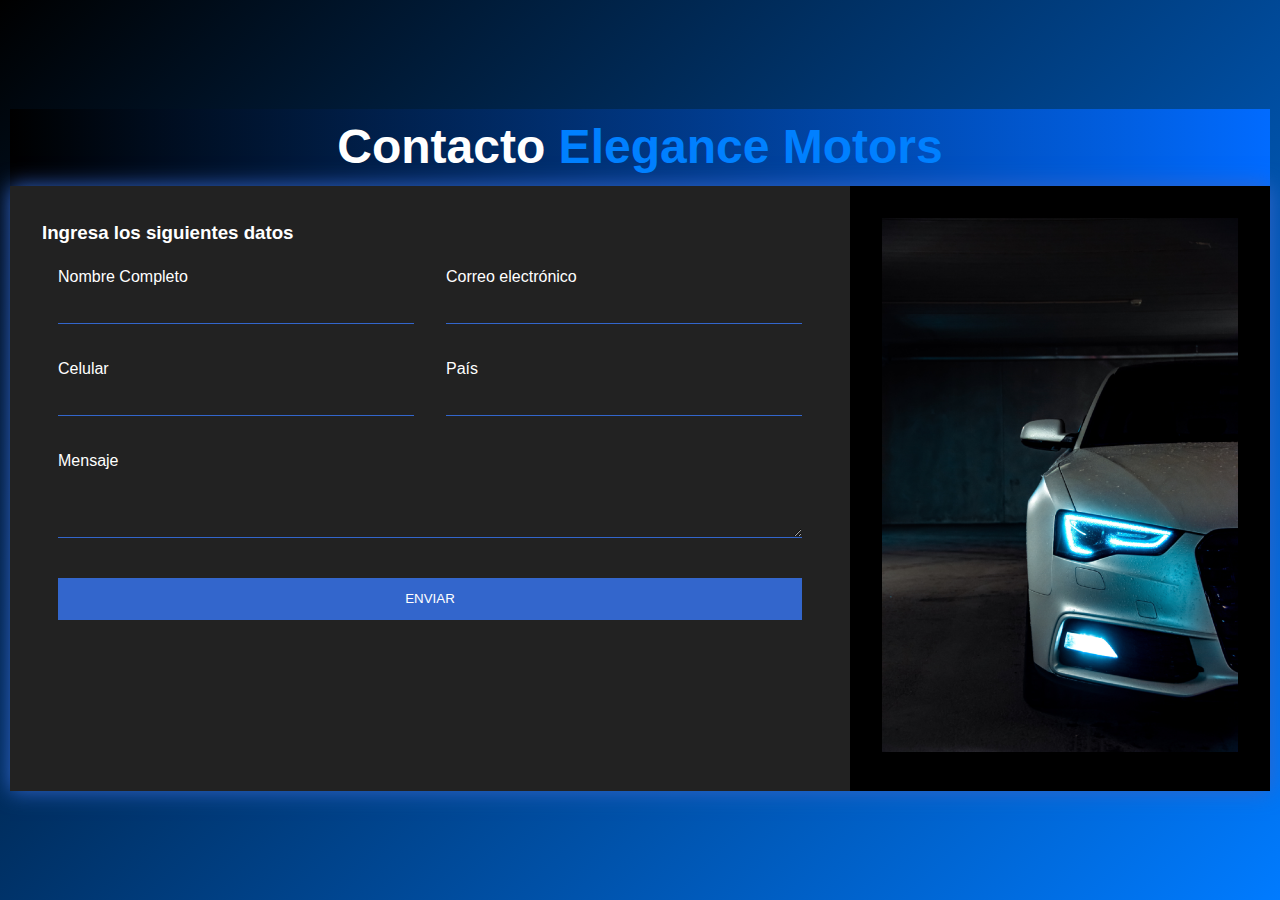
<file: contacto.html>
<!DOCTYPE html>
<html lang="es">

<head>
  <meta charset="UTF-8">
  <meta name="viewport" content="width=device-width, initial-scale=1.0">
  <meta http-equiv="X-UA-Compatible" content="ie=edge">
  <title>Formulario de Contacto</title>
  <link rel="stylesheet" href="main.css">
  <link href="https://fonts.googleapis.com/css?family=Quicksand" rel="stylesheet">
  <link rel="stylesheet" href="https://use.fontawesome.com/releases/v5.8.1/css/all.css" integrity="sha384-50oBUHEmvpQ+1lW4y57PTFmhCaXp0ML5d60M1M7uH2+nqUivzIebhndOJK28anvf" crossorigin="anonymous">
  <link rel="stylesheet" href="https://cdnjs.cloudflare.com/ajax/libs/animate.css/3.7.0/animate.min.css">
</head>
<meta name="viewport" content="width=device-width, initial-scale=1.0">

<body>
  <div class="content gradient-custom">
    <h1 class="logo">Contacto <span class="text-primary">Elegance Motors</span></h1>
    <div class="contact-wrapper animated bounceInUp">
      <div class="contact-form">
        <h3>Ingresa los siguientes datos</h3>
        <form action="">
          <p>
            <label>Nombre Completo</label>
            <input type="text" name="nombrecompleto">
          </p>
          <p>
            <label>Correo electrónico</label>
            <input type="email" name="correoelectronico">
          </p>
          <p>
            <label>Celular</label>
            <input type="number" name="phone">
          </p>
          <p>
            <label>País</label>
            <input type="text" name="pais">
          </p>
          <p class="block">
            <label>Mensaje</label>
            <textarea name="mensaje" rows="3"></textarea>
          </p>
          <p class="block">
            <button>
              Enviar
            </button>
          </p>
        </form>
      </div>
      <div class="contact-info">
        <img src="/img/contacto.png" alt="contacto">
      </div>
    </div>
  </div>
  <script>
    document.addEventListener('DOMContentLoaded', function () {
      const form = document.querySelector('form');

      form.addEventListener('submit', function (event) {
        event.preventDefault();

        const fullName = document.querySelector('input[name="nombrecompleto"]');
        const email = document.querySelector('input[name="correoelectronico"]');
        const phoneNumber = document.querySelector('input[name="phone"]');
        const country = document.querySelector('input[name="pais"]');
        const message = document.querySelector('textarea[name="mensaje"]');

        if (fullName.value.trim() === '' || email.value.trim() === '' || phoneNumber.value.trim() === '' || country.value.trim() === '' || message.value.trim() === '') {
          alert('Por favor, completa todos los campos.');
        } else {
          alert('¡Formulario enviado correctamente. Pronto nos contactaremos contigo!');
          form.reset();
          window.location.href = '/index.html';
        }
      });
    });
  </script>
</body>

</html>
</file>
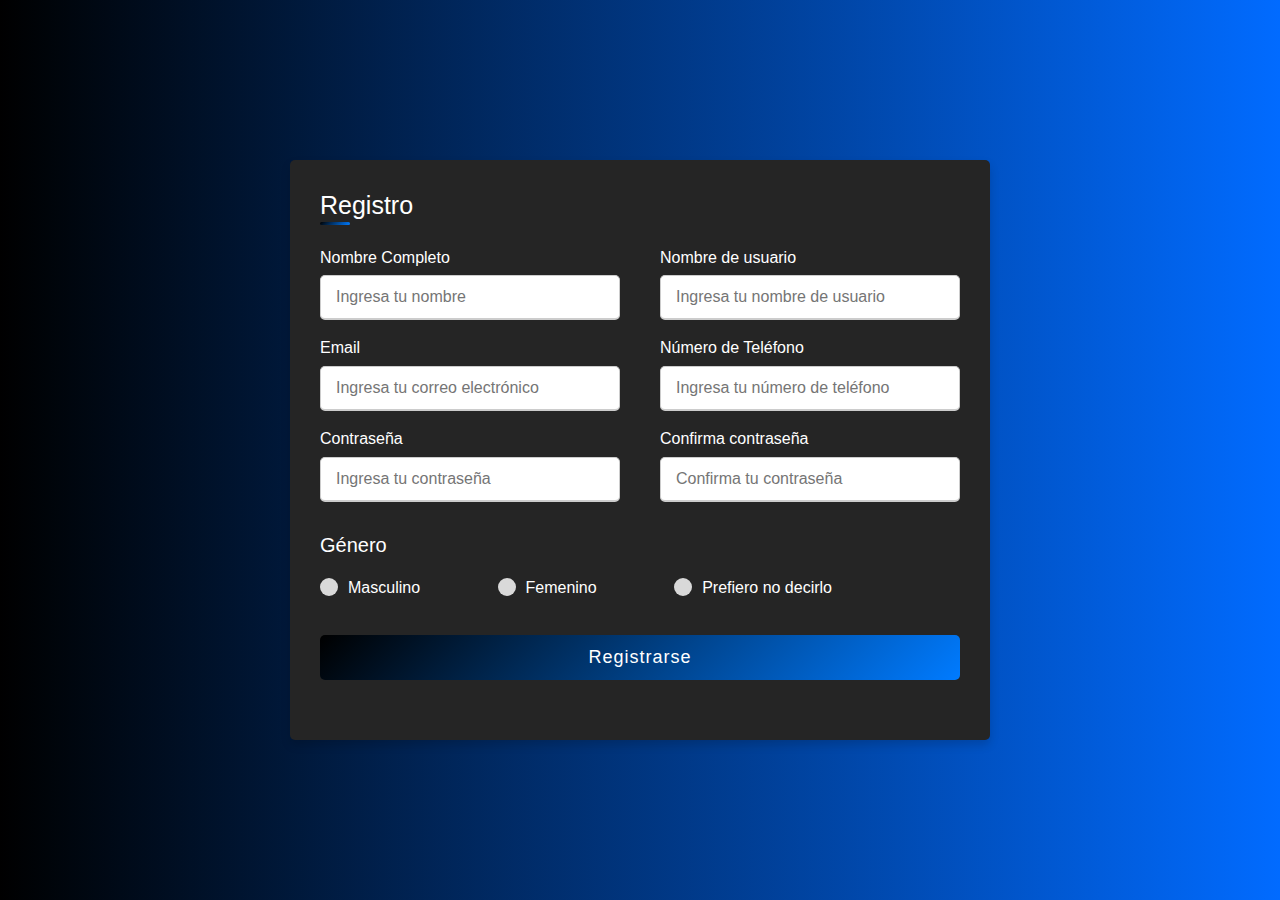
<file: registro.html>
<!DOCTYPE html>
<html lang="es">
<head>
  <meta charset="UTF-8">
  <title>Formulario de registro</title>
  <link rel="stylesheet" href="main.css">
  <meta name="viewport" content="width=device-width, initial-scale=1.0">
</head>

<body class="gradient-custom">
  <div class="container">
    <div class="title" style="color: white;">Registro</div>
    <div class="content">
      <form id="registrationForm" action="#">
        <div class="user-details">
          <div class="input-box">
            <span class="details" style="color: white;">Nombre Completo</span>
            <input type="text" id="fullName" placeholder="Ingresa tu nombre" required>
          </div>
          <div class="input-box">
            <span class="details" style="color: white;">Nombre de usuario</span>
            <input type="text" id="username" placeholder="Ingresa tu nombre de usuario" required>
          </div>
          <div class="input-box">
            <span class="details" style="color: white;">Email</span>
            <input type="email" id="email" placeholder="Ingresa tu correo electrónico" required>
          </div>
          <div class="input-box">
            <span class="details" style="color: white;">Número de Teléfono</span>
            <input type="number" id="phone" placeholder="Ingresa tu número de teléfono" required>
          </div>
          <div class="input-box">
            <span class="details" style="color: white;">Contraseña</span>
            <input type="password" id="password" placeholder="Ingresa tu contraseña" required>
          </div>
          <div class="input-box">
            <span class="details" style="color: white;">Confirma contraseña</span>
            <input type="password" id="confirmPassword" placeholder="Confirma tu contraseña" required>
          </div>
        </div>
        <div class="gender-details" requerid>
          <input type="radio" name="gender" id="dot-1">
          <input type="radio" name="gender" id="dot-2">
          <input type="radio" name="gender" id="dot-3">
          <span class="gender-title" style="color: white;">Género</span>
          <div class="category">
            <label for="dot-1">
              <span class="dot one"></span>
              <span class="gender" style="color: white;">Masculino</span>
            </label>
            <label for="dot-2">
              <span class="dot two"></span>
              <span class="gender" style="color: white;">Femenino</span>
            </label>
            <label for="dot-3">
              <span class="dot three"></span>
              <span class="gender" style="color: white;">Prefiero no decirlo</span>
            </label>
          </div>
        </div>
        <div class="button">
          <input type="submit" value="Registrarse">
        </div>
      </form>
    </div>
  </div>
  <script>
    // VALIDACION REGISTRO
    document
    .getElementById("registrationForm")
    .addEventListener("submit", function (event) {
      event.preventDefault();
  
      var password = document.getElementById("password").value;
      var confirmPassword = document.getElementById("confirmPassword").value;
  
      if (password === confirmPassword) {
        alert("Su registro ha sido completado");
        window.location.href = "/index.html";
      } else {
        alert("Las contraseñas no coinciden");
      }
    });
  </script>
</body>
</html>
</file>
<file: main.css>
* {
    box-sizing: border-box;
}

body {
    background: #181818;
    color: #fff;
    line-height: 1.6;
    font-family: 'Quicksand', sans-serif;
    padding: 0 1.5em;
}

.container {
    max-width: 1170px;
    margin-left: auto;
    margin-right: auto;
    padding: 1.5em;
}

ul {
    list-style: none;
    padding: 0;
}

.logo {
    text-align: center;
    font-size: 3em;
}

.logo span {
    color: #0080ff;
}

.contact-wrapper {
    box-shadow: 0 0 20px 0 #3366cc;
}

.contact-wrapper > * {
    padding: 1em;
}

.contact-form {
    background: #222222;
}

.contact-form form {
    display: grid;
    grid-template-columns: 1fr 1fr;
}

.contact-form form label {
    display: block;
}

.contact-form form p {
    margin: 0;
    padding: 1em;
}

.contact-form form .block {
    grid-column: 1 / 3;
}

.contact-form form button,
.contact-form form input,
.contact-form form textarea {
    width: 100%;
    padding: .7em;
    border: none;
    background: none;
    outline: 0;
    color: #fff;
    border-bottom: 1px solid #3366cc;
}

.contact-form form button {
    background: #3366cc;
    border: 0;
    text-transform: uppercase;
    padding: 1em;
}

.contact-form form button:hover,
.contact-form form button:focus {
    background: #3366cc;
    color: #fff;
    transition: background-color 1s ease-out;
    outline: 0;
}


.contact-info {
    background: #000;
}

.contact-info h4, .contact-info ul, .contact-info p {
    text-align: center;
    margin: 0 0 1rem 0;
}

@media(min-width: 700px) {
    body {
        padding: 0 4em;
    }
    .contact-wrapper {
        display: grid;
        grid-template-columns: 2fr 1fr;
    }
    .contact-wrapper > * {
        padding: 2em;
    }
    .contact-info h4,
    .contact-info ul,
    .contact-info p {
        text-align: left;
    }

    .contact-info {
        text-align: center;
      }
      
      .contact-info img {
        max-width: 100%;
        height: auto;
      }

      .gradient-custom {
        background: #161815;
        background: linear-gradient(to right, rgb(0, 0, 0), rgb(1, 107, 255));
      }
      @import url('https://fonts.googleapis.com/css2?family=Poppins:wght@200;300;400;500;600;700&display=swap');
      *{
        margin: 0;
        padding: 0;
        box-sizing: border-box;
        font-family: 'Poppins',sans-serif;
      }
      body{
        height: 100vh;
        display: flex;
        justify-content: center;
        align-items: center;
        padding: 10px;
        background: linear-gradient(135deg, #000000, #007bff);
      }
      .container{
        max-width: 700px;
        width: 100%;
        background-color: #252525;
        padding: 25px 30px;
        border-radius: 5px;
        box-shadow: 0 5px 10px rgba(0,0,0,0.15);
      }
      .container .title{
        font-size: 25px;
        font-weight: 500;
        position: relative;
      }
      .container .title::before{
        content: "";
        position: absolute;
        left: 0;
        bottom: 0;
        height: 3px;
        width: 30px;
        border-radius: 5px;
        background: linear-gradient(135deg, #000000, #007bff);
      }
      .content form .user-details{
        display: flex;
        flex-wrap: wrap;
        justify-content: space-between;
        margin: 20px 0 12px 0;
      }
      form .user-details .input-box{
        margin-bottom: 15px;
        width: calc(100% / 2 - 20px);
      }
      form .input-box span.details{
        display: block;
        font-weight: 500;
        margin-bottom: 5px;
      }
      .user-details .input-box input{
        height: 45px;
        width: 100%;
        outline: none;
        font-size: 16px;
        border-radius: 5px;
        padding-left: 15px;
        border: 1px solid #ccc;
        border-bottom-width: 2px;
        transition: all 0.3s ease;
      }
      .user-details .input-box input:focus,
      .user-details .input-box input:valid{
        border-color: #007bff;
      }
      form .gender-details .gender-title{
        font-size: 20px;
        font-weight: 500;
      }
      form .category{
        display: flex;
        width: 80%;
        margin: 14px 0 ;
        justify-content: space-between;
      }
      form .category label{
        display: flex;
        align-items: center;
        cursor: pointer;
      }
      form .category label .dot{
        height: 18px;
        width: 18px;
        border-radius: 50%;
        margin-right: 10px;
        background: #d9d9d9;
        border: 5px solid transparent;
        transition: all 0.3s ease;
      }
      #dot-1:checked ~ .category label .one,
      #dot-2:checked ~ .category label .two,
      #dot-3:checked ~ .category label .three{
        background: #007bff;
        border-color: #d9d9d9;
      }
      form input[type="radio"]{
        display: none;
      }
      form .button{
        height: 45px;
        margin: 35px 0;
      }
      form .button input{
        height: 100%;
        width: 100%;
        border-radius: 5px;
        border: none;
        color: #fff;
        font-size: 18px;
        font-weight: 500;
        letter-spacing: 1px;
        cursor: pointer;
        transition: all 0.3s ease;
        background: linear-gradient(135deg, #000000, #007bff);
      }
      form .button input:hover{
        
        background: linear-gradient(-135deg, #000000, #007bff);
      }
      @media(max-width: 584px){
        .container{
          max-width: 100%;
        }
        form .user-details .input-box{
          margin-bottom: 15px;
          width: 100%;
        }
        form .category{
          width: 100%;
        }
        .content form .user-details{
          max-height: 300px;
          overflow-y: scroll;
        }
        .user-details::-webkit-scrollbar{
          width: 5px;
        }
      }
      @media(max-width: 459px){
        .container .content .category{
          flex-direction: column;
        }
      }

      .gradient-custom {
        background: #161815;
        background: linear-gradient(to right, rgb(0, 0, 0), rgb(1, 107, 255));
      }



      

      
      
      
}
</file>
